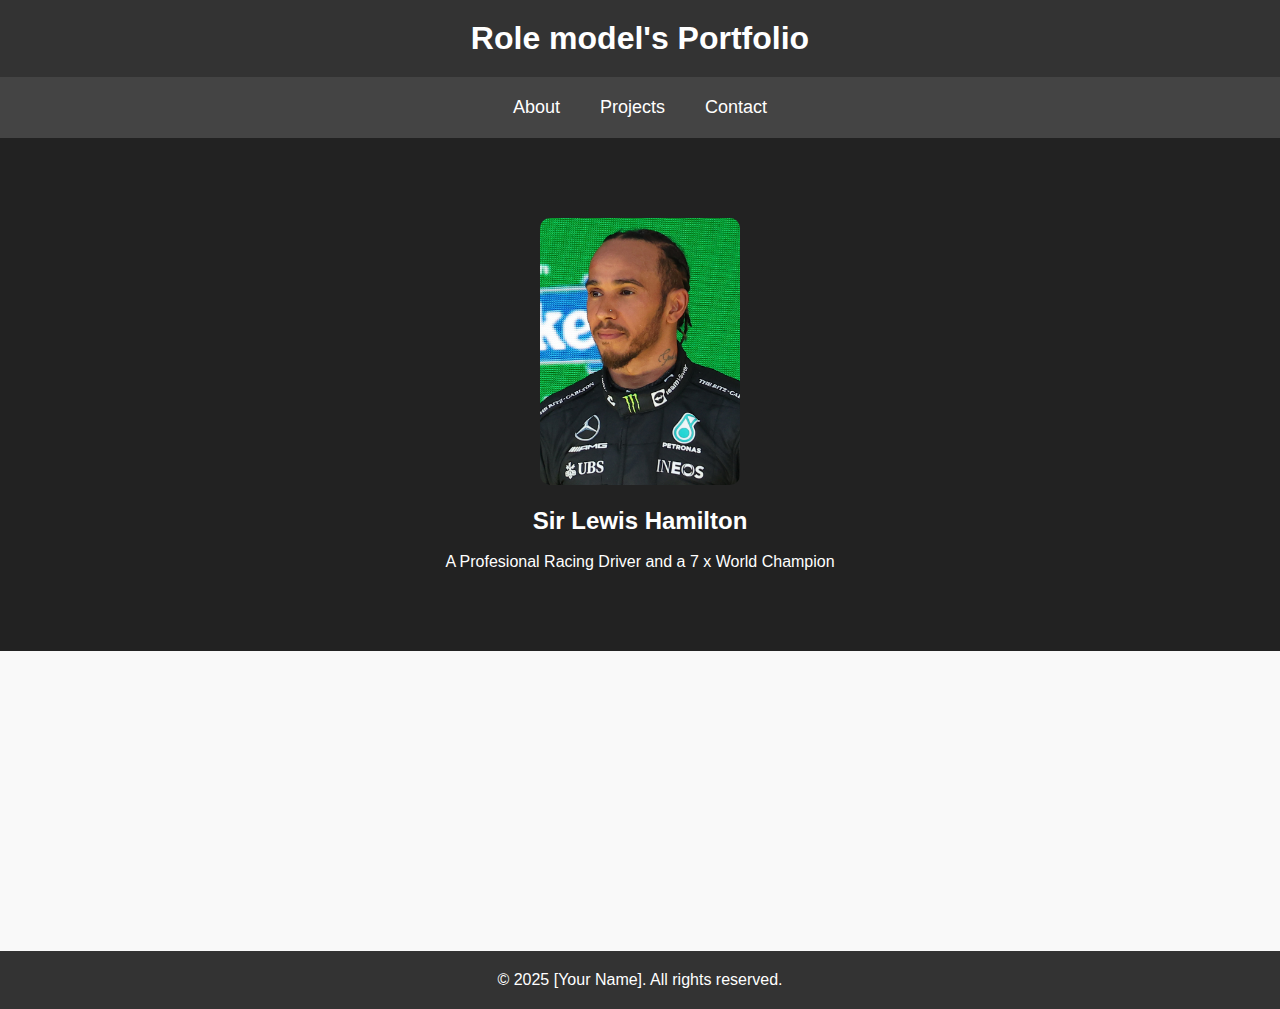
<file: index.html>
<!DOCTYPE html>
<html lang="en">
<head>
    <meta charset="UTF-8">
    <meta name="viewport" content="width=device-width, initial-scale=1.0">
    <meta name="description" content="Portfolio of Sir Lewis Hamilton, Which highlights the entire carrer of SIr Lewis Hamilton">
    <meta name="keywords" content="Sir Lewis Hamilton, Racing Driver, Professional racing driver, Lewis, Hamilton, Lewis Hamilton, 7x world champion, formula 1, f1, formula one, seven times world champion, Mercedes f1 racing, Ferrari f1 racing, scudaria ferrari, mclaren racing">
    <title>Personal Portfolio</title>
    <link rel="stylesheet" href="style.css">
</head>
<body>
    <header>
        <h1>Role model's Portfolio</h1>
    </header>
    <nav>
        <a href="index.html">About</a>
        <a href="project.html">Projects</a>
        <a href="contact.html">Contact</a>
    </nav>
    <section class="hero">
        <img src="lewisH.jpg" alt="Lewis Hamilton"> <br> <br>
        <a href="project.html"><h2>Sir Lewis Hamilton</h2></a> <br>
        <p>A Profesional Racing Driver and a 7 x World Champion</p>
    </section>
    <footer>
        <p>&copy; 2025 [Your Name]. All rights reserved.</p>
    </footer>
</body>
</html>
</file>
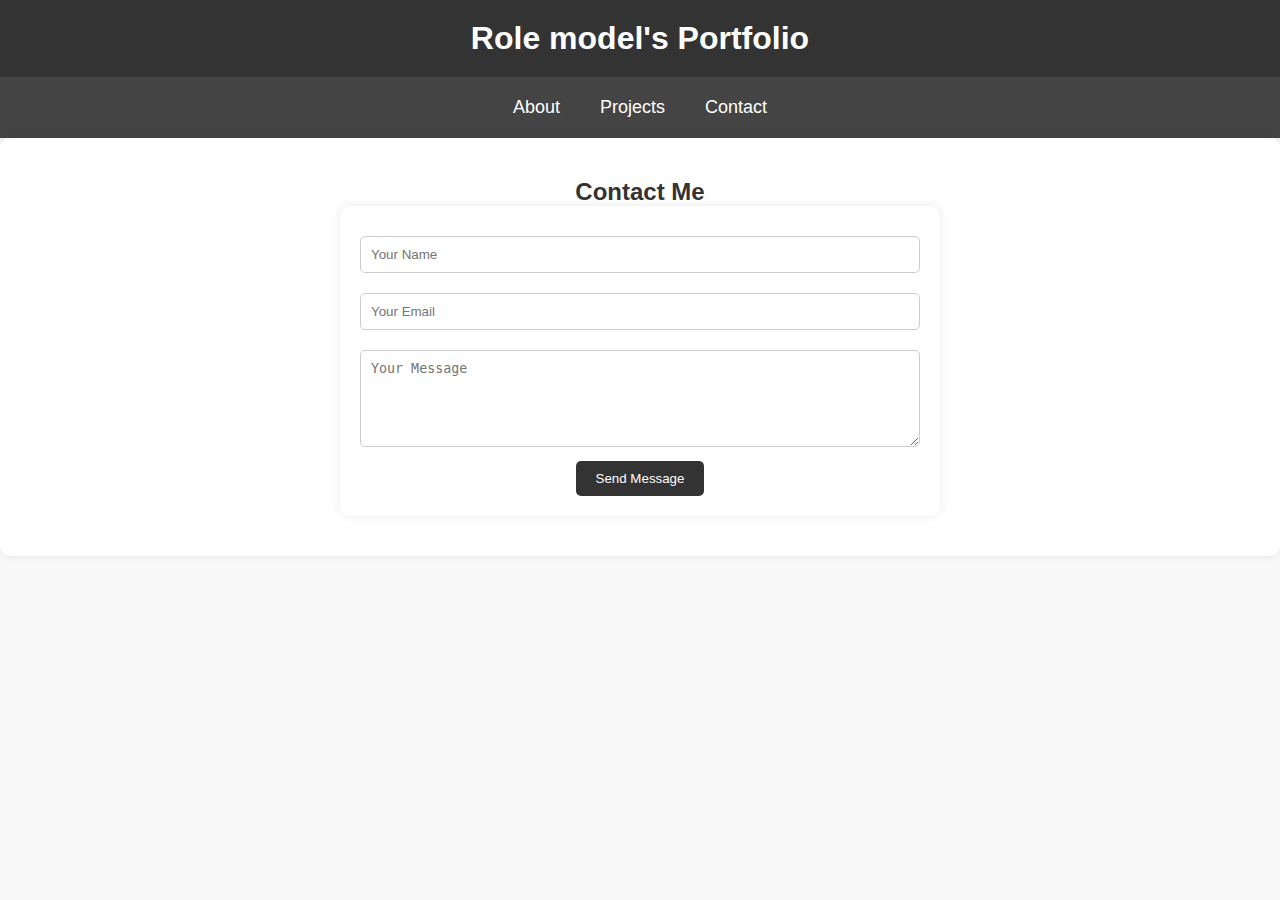
<file: contact.html>
<!DOCTYPE html>
<html lang="en">
<head>
    <meta charset="UTF-8">
    <meta name="viewport" content="width=device-width, initial-scale=1.0">
    <title>Document</title>
    <link rel="stylesheet" href="style.css">
</head>
<body>
    <header>
        <h1>Role model's Portfolio</h1>
    </header>
    <nav>
        <a href="index.html">About</a>
        <a href="project.html">Projects</a>
        <a href="contact.html">Contact</a>
    </nav>
    <section class="section" id="contact">
        <h2>Contact Me</h2>
        <div class="contact-form">
            <input type="text" placeholder="Your Name">
            <input type="email" placeholder="Your Email">
            <textarea placeholder="Your Message" rows="5"></textarea>
            <button type="submit">Send Message</button>
        </div>
    </section>
</body>
</html>
</file>
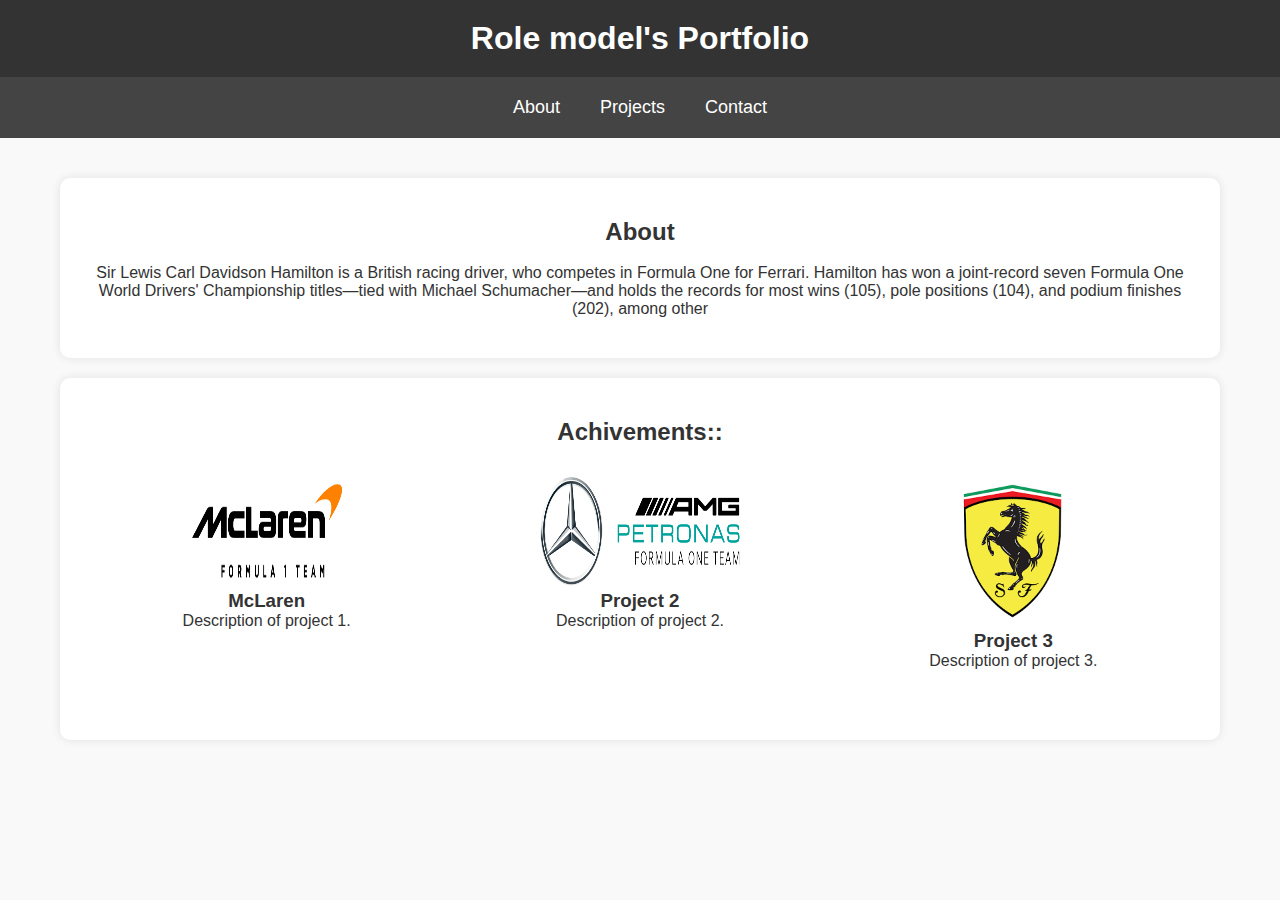
<file: project.html>
<!DOCTYPE html>
<html lang="en">
<head>
    <meta charset="UTF-8">
    <meta name="viewport" content="width=device-width, initial-scale=1.0">
    <title>Document</title>
    <link rel="stylesheet" href="style.css">
</head>
<body>
    <header>
        <h1>Role model's Portfolio</h1>
    </header>
    <nav>
        <a href="index.html">About</a>
        <a href="project.html">Projects</a>
        <a href="contact.html">Contact</a>
    </nav>
    <div class="container">
        <section class="section" id="about">
            <h2>About</h2><br>
            <p>Sir Lewis Carl Davidson Hamilton is a British racing driver, who competes in Formula One for Ferrari. Hamilton has won a joint-record seven Formula One World Drivers' Championship titles—tied with Michael Schumacher—and holds the records for most wins (105), pole positions (104), and podium finishes (202), among other</p>
        </section>
        <section class="section" id="projects">
            <h2>Achivements::</h2>
            <div class="projects">
                <div class="project-card1">
                    <img src="McLaren_Racing_logo.svg.png" alt="McLaren Logo" width="150px" height="110px">
                    <h3>McLaren</h3>
                    <p>Description of project 1.</p>
                </div>
                <div class="project-card2">
                    <img src="2560px-Mercedes_AMG_Petronas_F1_Logo.svg.png" alt="Mercedese Logo" width="200px" height="110px">
                    <h3>Project 2</h3>
                    <p>Description of project 2.</p>
                </div>
                <div class="project-card3">
                    <img src="ferrari.png" alt="ferrari Logo" width="150px" height="150px">
                    <h3>Project 3</h3>
                    <p>Description of project 3.</p>
                </div>
            </div>
        </section>
    </div>
</body>
</html>
</file>
<file: style.css>
* {
    margin: 0;
    padding: 0;
    box-sizing: border-box;
}
body {
    font-family: Arial, sans-serif;
    background: #f9f9f9;
    color: #333;
}
header {
    background: #333;
    color: white;
    padding: 20px;
    text-align: center;
}
nav {
    display: flex;
    justify-content: center;
    background: #444;
    padding: 10px;
}
nav a {
    color: white;
    text-decoration: none;
    padding: 10px 20px;
    font-size: 18px;
}
nav a:hover {
    background: #555;
    border-radius: 5px;
}
.hero {
    text-align: center;
    padding: 80px 20px;
    background: #222;
    color: white;
}
.hero img {
    width: 200px;
    border: none;
    border-radius: 10px;
    transition: 0.4;
}
/* .hero img:hover {
    width: 20px;
} */

.hero a {
    text-decoration: none;
    color: white;
}
.hero a:hover{
    color: gray;
}
.container {
    max-width: 1200px;
    margin: 20px auto;
    padding: 20px;
}
.section {
    padding: 40px 20px;
    text-align: center;
    background: white;
    margin-bottom: 20px;
    border-radius: 10px;
    box-shadow: 0 0 10px rgba(0, 0, 0, 0.1);
}
.about p{
    font-family: 'Times New Roman', Times, serif;
}
.projects {
    display: flex;
    flex-wrap: wrap;
    justify-content: space-around;
}
.project-card1 {
    width: 30%;
    padding: 20px;
    background-repeat: no-repeat;
    background-position: center;
    background-size: contain;
    border-radius: 10px;
    margin: 10px;
}

.project-card2 {
    width: 30%;
    padding: 20px;
    background-repeat: no-repeat;
    background-position: center;
    background-size: contain;
    border-radius: 10px;
    margin: 10px;
}

.project-card3 {
    width: 30%;
    padding: 20px;
    background-repeat: no-repeat;
    background-position: center;
    background-size: contain;
    border-radius: 10px;
    margin: 10px;
}
.contact-form {
    max-width: 600px;
    margin: auto;
    padding: 20px;
    background: white;
    border-radius: 10px;
    box-shadow: 0 0 10px rgba(0, 0, 0, 0.1);
}
.contact-form input, .contact-form textarea {
    width: 100%;
    padding: 10px;
    margin: 10px 0;
    border: 1px solid #ccc;
    border-radius: 5px;
}
.contact-form button {
    background: #333;
    color: white;
    padding: 10px 20px;
    border: none;
    cursor: pointer;
    border-radius: 5px;
}
footer {
    background: #333;
    color: white;
    text-align: center;
    padding: 20px;
    margin-top: 20px;
    margin-top: 300px;
    position: static;
}

@media screen and (max-width: 600px) {
    nav {
        padding: 10px 10px;
    }
    .project-card1 {
        width: 30px;
        padding: 20px;
        border-radius: 10px;
        margin: 10px;
    }
}
</file>
